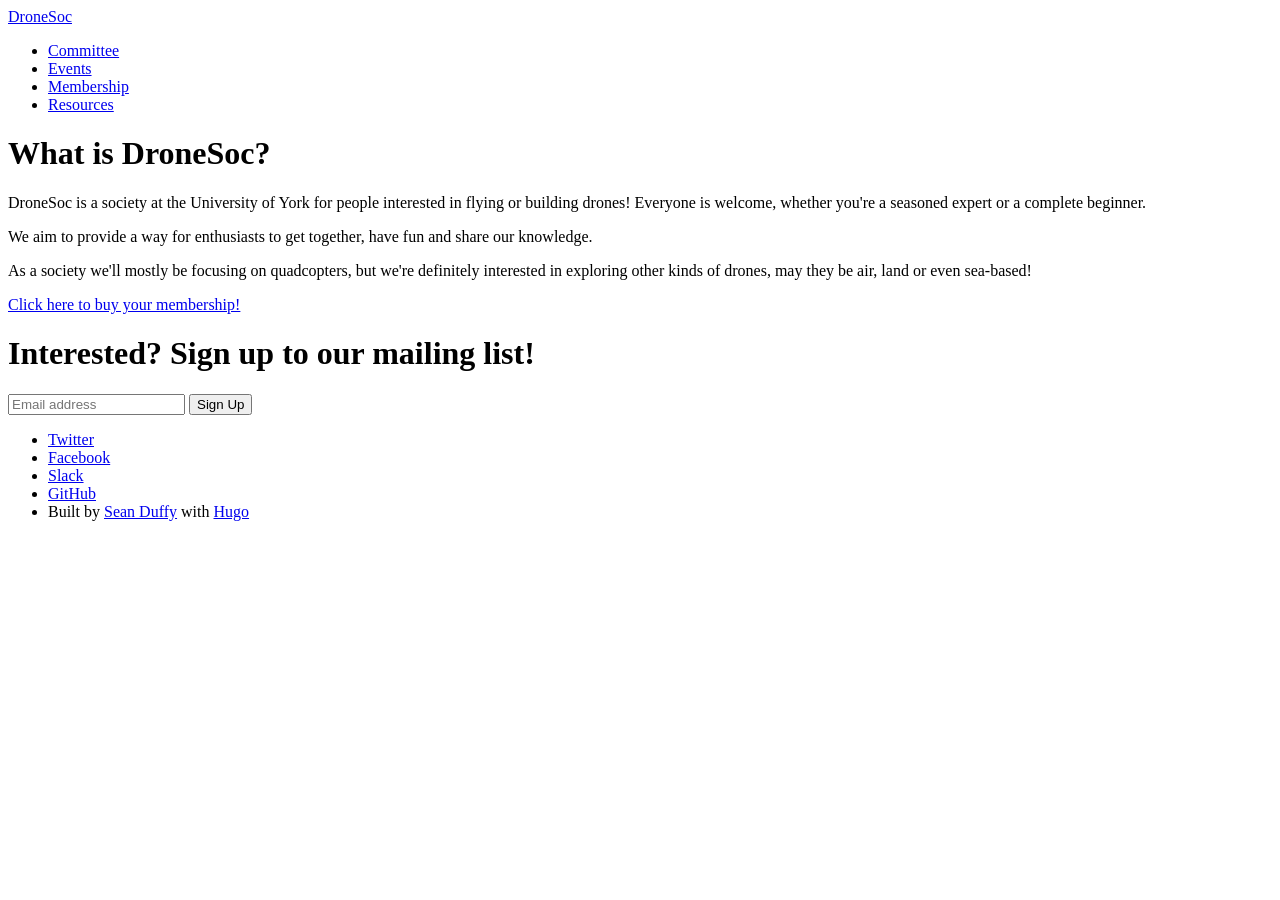
<file: index.html>
<!DOCTYPE html>
<html lang="en-gb">
  <head>
    <meta charset="utf-8">
<meta name="viewport" content="width=device-width, initial-scale=1.0">
<meta name="generator" content="Hugo 0.18.1" />


<title>University of York Drone Society</title>
<meta property="og:title" content="University of York Drone Society">
<meta property="og:type" content="website">



<meta property="description" content="">





<link href="https://dronesoc.co.uk/index.xml" rel="alternate" type="application/rss+xml" title="University of York Drone Society" />


<link rel="stylesheet" href="https://dronesoc.co.uk/css/main.css" media="all">
<link rel="stylesheet" href="//fonts.googleapis.com/css?family=Merriweather:400|Lato:400,400italic,700">
<script src="https://ajax.googleapis.com/ajax/libs/jquery/3.1.1/jquery.min.js"></script>
<script src="https://dronesoc.co.uk/js/main.js"></script>

  </head>
  <body>
    <div class="wrapper">
      <header class="header">
        <nav class="nav"> 
  <a class="nav-logo-text nav-logo" href="https://dronesoc.co.uk/">DroneSoc</a>

  <ul class="nav-links">
    
    <li><a href="/committee/">Committee</a></li>
    
    <li><a href="/events/">Events</a></li>
    
    <li><a href="/membership/">Membership</a></li>
    
    <li><a href="/resources/">Resources</a></li>
    
  </ul>
</nav>

      </header>


<div class="content" role="main">

  <h1>What is DroneSoc?</h1>
  <p>
    DroneSoc is a society at the University of York for people interested in flying or building drones! Everyone is welcome, whether you're a seasoned
    expert or a complete beginner.
  </p>
  <p>
    We aim to provide a way for enthusiasts to get together, have fun and share our knowledge.
  </p>
  <p>
    As a society we'll mostly be focusing on quadcopters, but we're definitely interested in exploring other kinds of drones, may they be air, land or even sea-based!
  </p>

  <div id="membership-button-container">
    <a href="http://www.yusu.org/groups/university-of-york-drone-society-dronesoc/" id="buy-membership">Click here to buy your membership!</a>
  </div>

  <h1>Interested? Sign up to our mailing list!</h1>
  <div id="mc-signup">
    <form action="//dronesoc.us13.list-manage.com/subscribe/post?u=9676b15692435738d0ca65e67&amp;id=60ac470493" method="post" name="mc-embedded-subscribe-form" target="_blank" novalidate="">
      <input type="email" value="" name="EMAIL" class="email" id="mce-EMAIL" placeholder="Email address" required="">
      <div style="position: absolute; left: -5000px;" aria-hidden="true"><input type="text" name="b_9676b15692435738d0ca65e67_60ac470493" tabindex="-1" value=""></div>
      <input type="submit" value="Sign Up" name="subscribe" id="mc-embedded-subscribe" class="button">
    </form>
  </div>

</div>

      <footer class="footer">
        <ul class="footer-links">
          <li>
            <span><a href="https://twitter.com/dronesoc" target="_blank">Twitter</a></span>
          </li>
          <li>
            <span><a href="https://facebook.com/dronesoc" target="_blank">Facebook</a></span>
          </li>
          <li>
            <span><a href="https://dronesoc.slack.com/" target="_blank">Slack</a></span>
          </li>
          <li>
            <span><a href="https://github.com/dronesoc" target="_blank">GitHub</a></span>
          </li>
          <li>
          <span>Built by <a href="http://seanduffy.co.uk" target="_blank">Sean Duffy</a> with <a href="https://gohugo.io/" target="_blank">Hugo</a></span>
          </li>
        </ul>
      </footer>

    </div>

    
  </body>
</html>
</file>
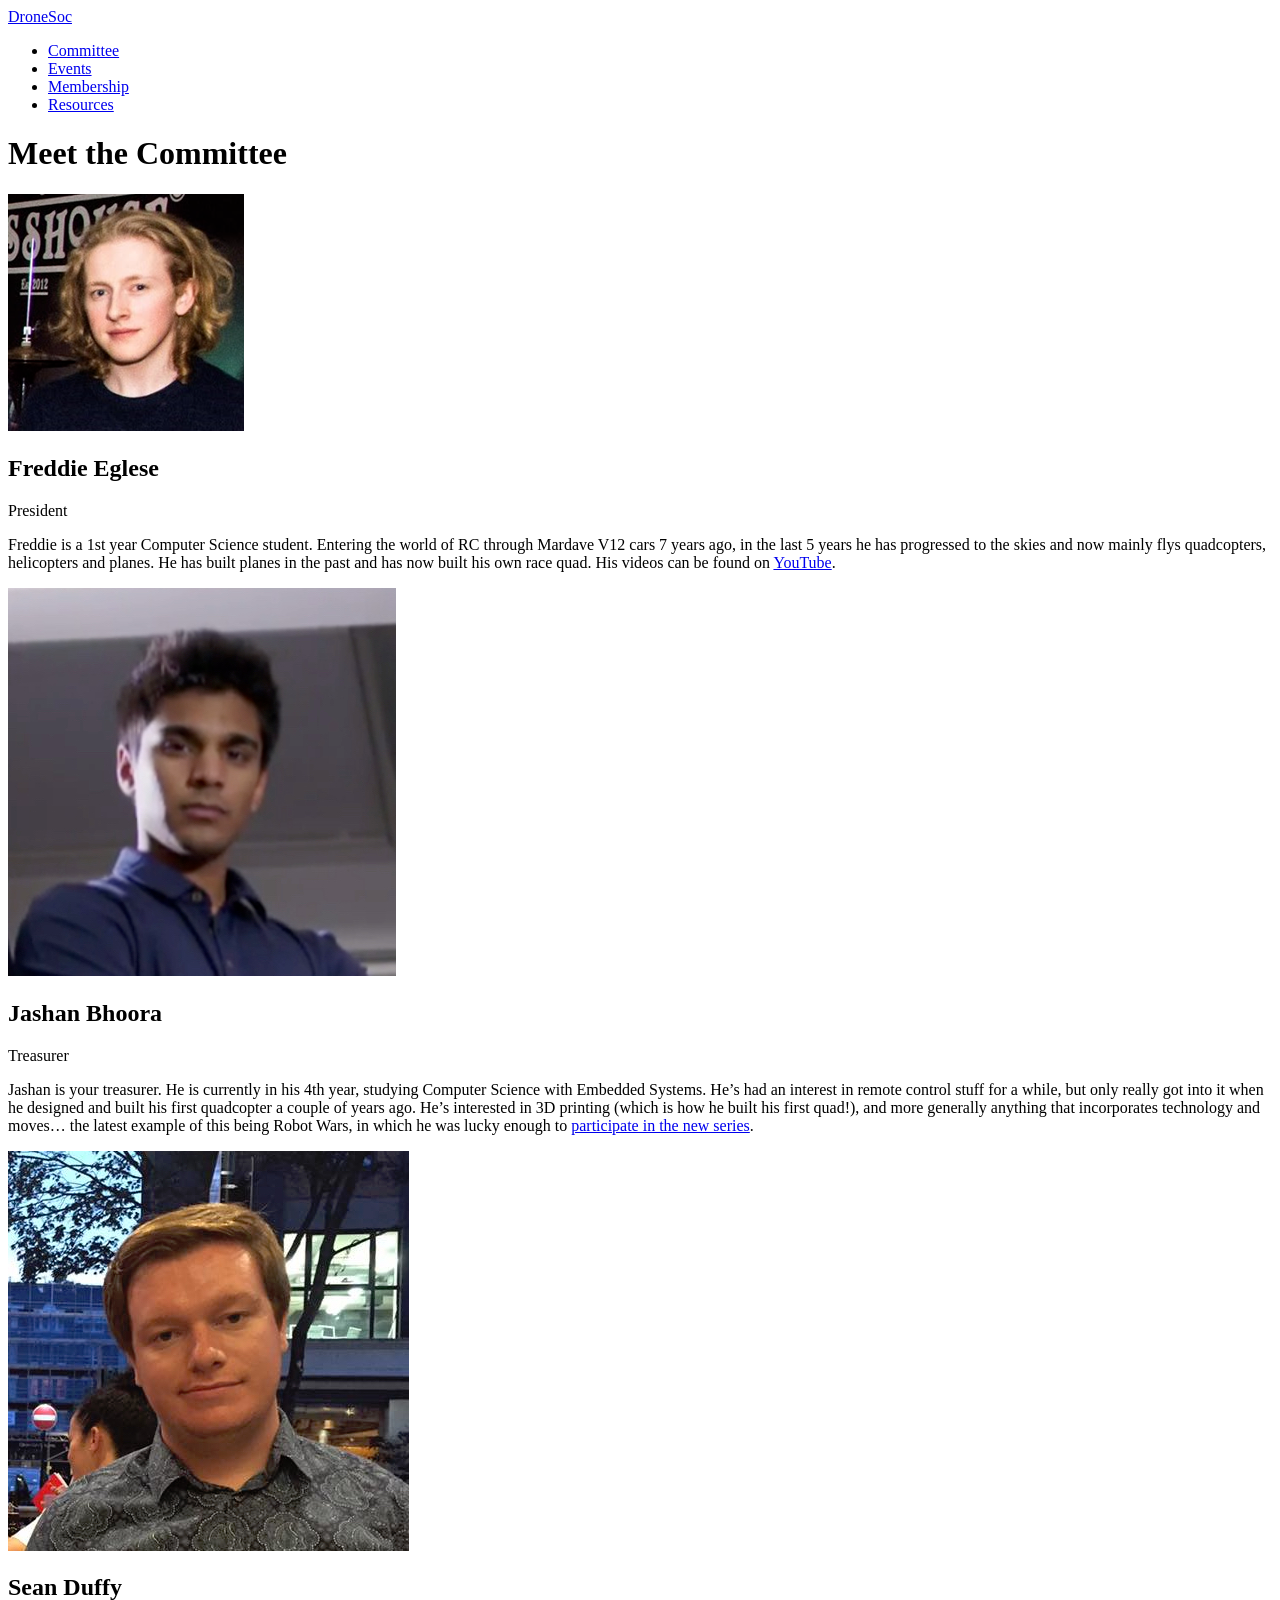
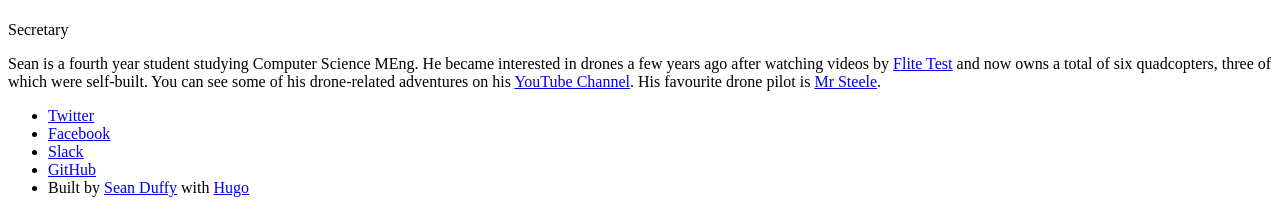
<file: committee/index.html>
<!DOCTYPE html>
<html lang="en-gb">
  <head>
    <meta charset="utf-8">
<meta name="viewport" content="width=device-width, initial-scale=1.0">
<meta name="generator" content="Hugo 0.18.1" />


<title>Committee - University of York Drone Society</title>
<meta property="og:title" content="Committee - University of York Drone Society">



  





<link href="https://dronesoc.co.uk/committee/index.xml" rel="alternate" type="application/rss+xml" title="University of York Drone Society" />


<link rel="stylesheet" href="https://dronesoc.co.uk/css/main.css" media="all">
<link rel="stylesheet" href="//fonts.googleapis.com/css?family=Merriweather:400|Lato:400,400italic,700">
<script src="https://ajax.googleapis.com/ajax/libs/jquery/3.1.1/jquery.min.js"></script>
<script src="https://dronesoc.co.uk/js/main.js"></script>

  </head>
  <body>
    <div class="wrapper">
      <header class="header">
        <nav class="nav"> 
  <a class="nav-logo-text nav-logo" href="https://dronesoc.co.uk/">DroneSoc</a>

  <ul class="nav-links">
    
    <li><a href="/committee/">Committee</a></li>
    
    <li><a href="/events/">Events</a></li>
    
    <li><a href="/membership/">Membership</a></li>
    
    <li><a href="/resources/">Resources</a></li>
    
  </ul>
</nav>

      </header>


<div class="content" role="main">

  <h1>Meet the Committee</h1>
  <div class="bios">
    
      <div class="bio">
        <img src="/images/committee/freddie.png" alt="Picture of ">
        <div class="details">
          <h2>Freddie Eglese</h2>
          <span class="role">President</span>
        </div>
        <p>Freddie is a 1st year Computer Science student. Entering the world of RC through Mardave V12 cars 7 years ago, in the last 5 years he has progressed to the skies and now mainly flys quadcopters, helicopters and planes. He has built planes in the past and has now built his own race quad. His videos can be found on <a href="https://www.youtube.com/channel/UCNufjZgb2WA0I1l3Sv-3SAw">YouTube</a>.</p>

      </div>
    
      <div class="bio">
        <img src="/images/committee/jashan.jpg" alt="Picture of ">
        <div class="details">
          <h2>Jashan Bhoora</h2>
          <span class="role">Treasurer</span>
        </div>
        <p>Jashan is your treasurer. He is currently in his 4th year, studying Computer Science with Embedded Systems. He&rsquo;s had an interest in remote control stuff for a while, but only really got into it when he designed and built his first quadcopter a couple of years ago. He&rsquo;s interested in 3D printing (which is how he built his first quad!), and more generally anything that incorporates technology and moves&hellip; the latest example of this being Robot Wars, in which he was lucky enough to <a href="http://www.infernalcontraption.co.uk">participate in the new series</a>.</p>

      </div>
    
      <div class="bio">
        <img src="/images/committee/sean.jpg" alt="Picture of ">
        <div class="details">
          <h2>Sean Duffy</h2>
          <span class="role">Secretary</span>
        </div>
        <p>Sean is a fourth year student studying Computer Science MEng. He became interested in drones a few years ago after watching videos by <a href="https://www.youtube.com/user/flitetest">Flite Test</a> and now owns a total of six quadcopters, three of which were self-built. You can see some of his drone-related adventures on his <a href="https://www.youtube.com/channel/UC6WZ_1nNi4fiK7X7NN0_wBA">YouTube Channel</a>. His favourite drone pilot is <a href="https://www.youtube.com/watch?v=VKIxOhfoGM0">Mr Steele</a>.</p>

      </div>
    
  </div>
</div>

      <footer class="footer">
        <ul class="footer-links">
          <li>
            <span><a href="https://twitter.com/dronesoc" target="_blank">Twitter</a></span>
          </li>
          <li>
            <span><a href="https://facebook.com/dronesoc" target="_blank">Facebook</a></span>
          </li>
          <li>
            <span><a href="https://dronesoc.slack.com/" target="_blank">Slack</a></span>
          </li>
          <li>
            <span><a href="https://github.com/dronesoc" target="_blank">GitHub</a></span>
          </li>
          <li>
          <span>Built by <a href="http://seanduffy.co.uk" target="_blank">Sean Duffy</a> with <a href="https://gohugo.io/" target="_blank">Hugo</a></span>
          </li>
        </ul>
      </footer>

    </div>

    
  </body>
</html>
</file>
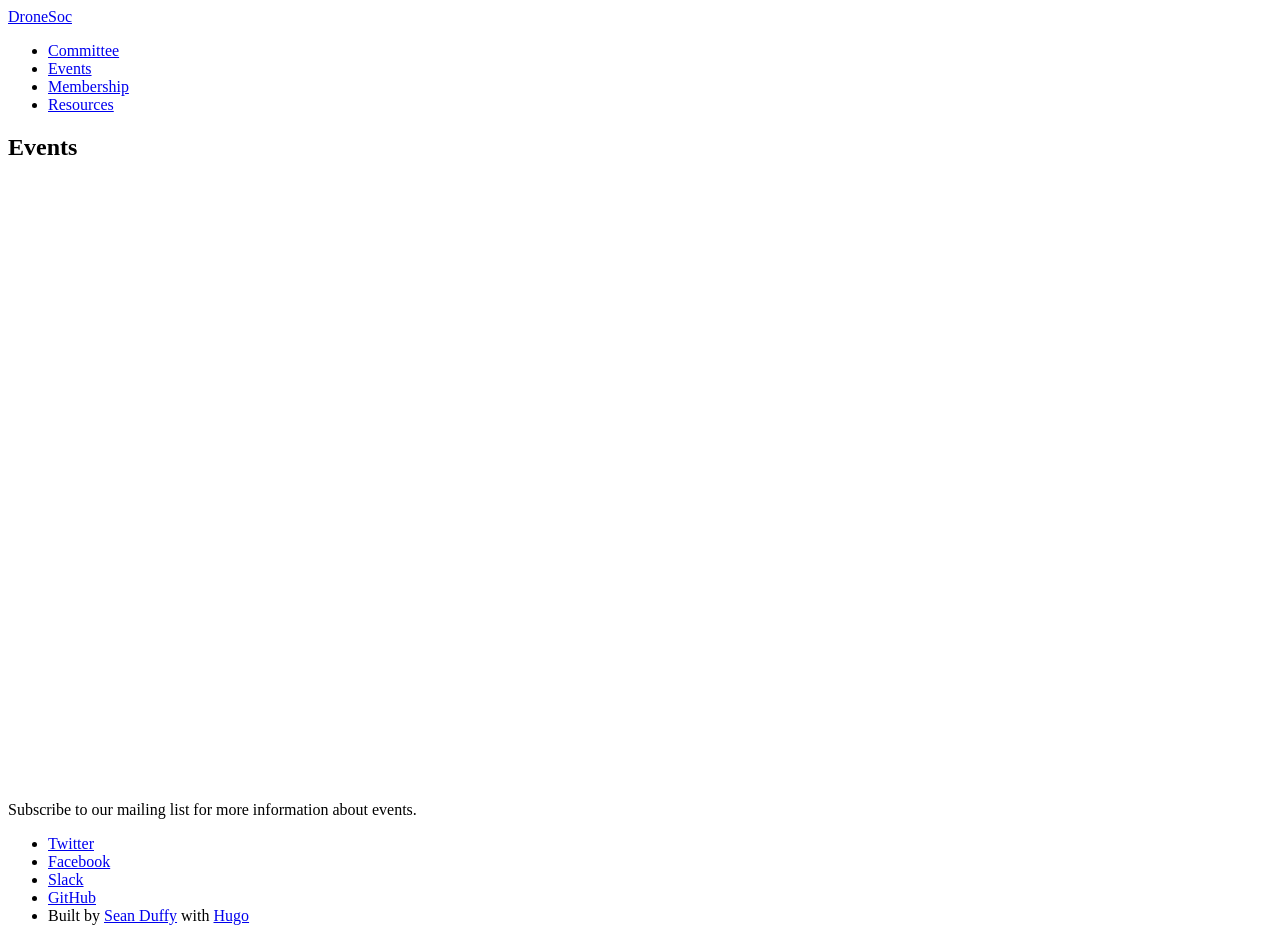
<file: events/index.html>
<!DOCTYPE html>
<html lang="en-gb">
  <head>
    <meta charset="utf-8">
<meta name="viewport" content="width=device-width, initial-scale=1.0">
<meta name="generator" content="Hugo 0.18.1" />


<title>Events - University of York Drone Society</title>
<meta property="og:title" content="Events - University of York Drone Society">



  






<link rel="stylesheet" href="https://dronesoc.co.uk/css/main.css" media="all">
<link rel="stylesheet" href="//fonts.googleapis.com/css?family=Merriweather:400|Lato:400,400italic,700">
<script src="https://ajax.googleapis.com/ajax/libs/jquery/3.1.1/jquery.min.js"></script>
<script src="https://dronesoc.co.uk/js/main.js"></script>

  </head>
  <body>
    <div class="wrapper">
      <header class="header">
        <nav class="nav"> 
  <a class="nav-logo-text nav-logo" href="https://dronesoc.co.uk/">DroneSoc</a>

  <ul class="nav-links">
    
    <li><a href="/committee/">Committee</a></li>
    
    <li><a href="/events/">Events</a></li>
    
    <li><a href="/membership/">Membership</a></li>
    
    <li><a href="/resources/">Resources</a></li>
    
  </ul>
</nav>

      </header>


<main class="content" role="main">

  <article class="article">
    

    <h1 class="article-title">Events</h1>

    

    <div class="article-content">
      <iframe src="https://calendar.google.com/calendar/embed?title=DroneSoc%20Events&amp;showPrint=0&amp;showTabs=0&amp;height=600&amp;wkst=2&amp;hl=en_GB&amp;bgcolor=%23FFFFFF&amp;src=dronesoc%40yusu.org&amp;color=%23B1440E&amp;ctz=Europe%2FLondon" style="border-width:0" width="800" height="600" frameborder="0" scrolling="no"></iframe>
      <p>Subscribe to our mailing list for more information about events.</p>

    </div>
  </article>

  

</main>

      <footer class="footer">
        <ul class="footer-links">
          <li>
            <span><a href="https://twitter.com/dronesoc" target="_blank">Twitter</a></span>
          </li>
          <li>
            <span><a href="https://facebook.com/dronesoc" target="_blank">Facebook</a></span>
          </li>
          <li>
            <span><a href="https://dronesoc.slack.com/" target="_blank">Slack</a></span>
          </li>
          <li>
            <span><a href="https://github.com/dronesoc" target="_blank">GitHub</a></span>
          </li>
          <li>
          <span>Built by <a href="http://seanduffy.co.uk" target="_blank">Sean Duffy</a> with <a href="https://gohugo.io/" target="_blank">Hugo</a></span>
          </li>
        </ul>
      </footer>

    </div>

    
  </body>
</html>
</file>
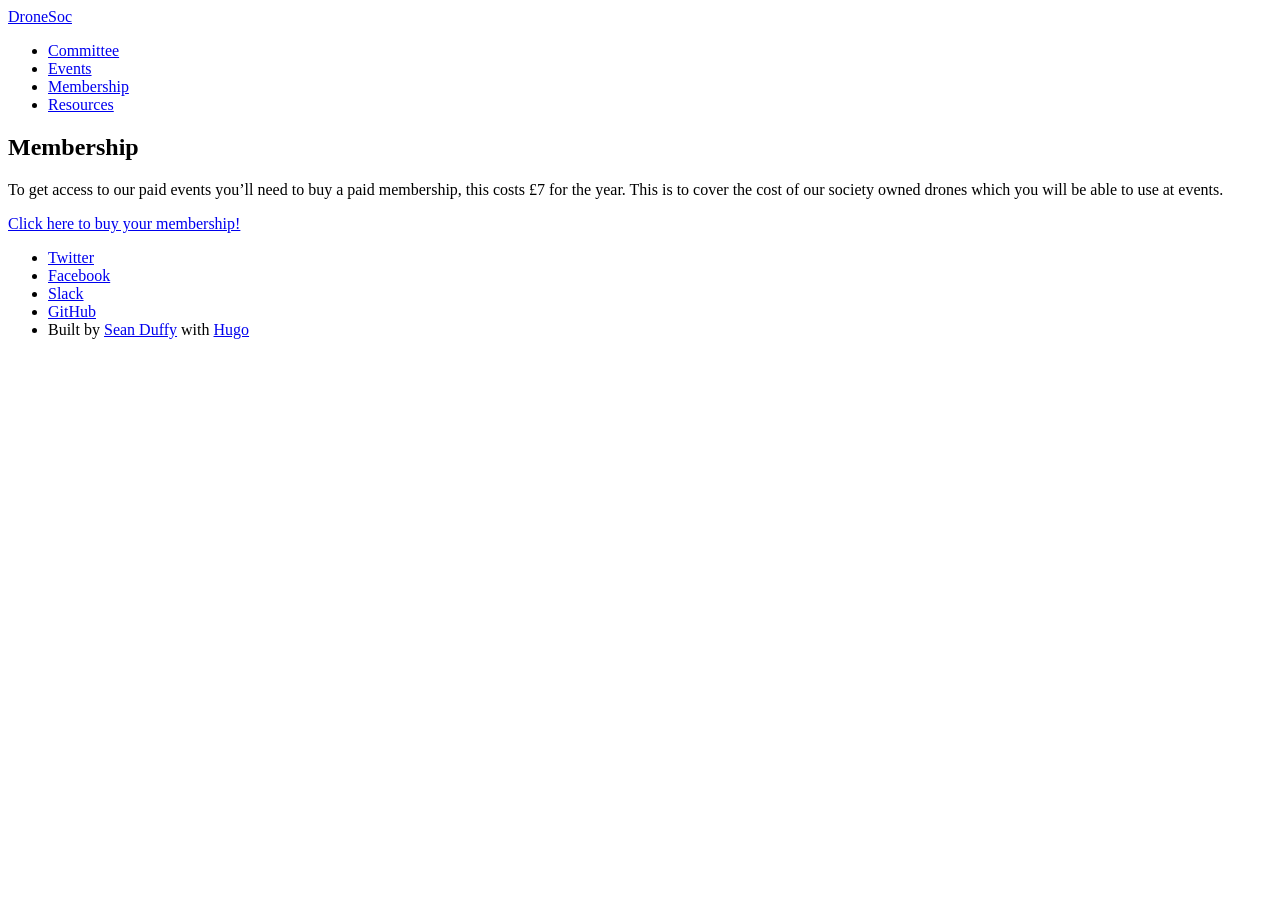
<file: membership/index.html>
<!DOCTYPE html>
<html lang="en-gb">
  <head>
    <meta charset="utf-8">
<meta name="viewport" content="width=device-width, initial-scale=1.0">
<meta name="generator" content="Hugo 0.18.1" />


<title>Membership - University of York Drone Society</title>
<meta property="og:title" content="Membership - University of York Drone Society">



  






<link rel="stylesheet" href="https://dronesoc.co.uk/css/main.css" media="all">
<link rel="stylesheet" href="//fonts.googleapis.com/css?family=Merriweather:400|Lato:400,400italic,700">
<script src="https://ajax.googleapis.com/ajax/libs/jquery/3.1.1/jquery.min.js"></script>
<script src="https://dronesoc.co.uk/js/main.js"></script>

  </head>
  <body>
    <div class="wrapper">
      <header class="header">
        <nav class="nav"> 
  <a class="nav-logo-text nav-logo" href="https://dronesoc.co.uk/">DroneSoc</a>

  <ul class="nav-links">
    
    <li><a href="/committee/">Committee</a></li>
    
    <li><a href="/events/">Events</a></li>
    
    <li><a href="/membership/">Membership</a></li>
    
    <li><a href="/resources/">Resources</a></li>
    
  </ul>
</nav>

      </header>


<main class="content" role="main">

  <article class="article">
    

    <h1 class="article-title">Membership</h1>

    

    <div class="article-content">
      <p>To get access to our paid events you&rsquo;ll need to buy a paid membership, this costs £7 for the year. This is to cover the cost of our society owned drones which you will be able to use at events.</p>

<div id="membership-button-container">
<a href="http://www.yusu.org/groups/university-of-york-drone-society-dronesoc/" id="buy-membership">Click here to buy your membership!</a>
</div>

    </div>
  </article>

  

</main>

      <footer class="footer">
        <ul class="footer-links">
          <li>
            <span><a href="https://twitter.com/dronesoc" target="_blank">Twitter</a></span>
          </li>
          <li>
            <span><a href="https://facebook.com/dronesoc" target="_blank">Facebook</a></span>
          </li>
          <li>
            <span><a href="https://dronesoc.slack.com/" target="_blank">Slack</a></span>
          </li>
          <li>
            <span><a href="https://github.com/dronesoc" target="_blank">GitHub</a></span>
          </li>
          <li>
          <span>Built by <a href="http://seanduffy.co.uk" target="_blank">Sean Duffy</a> with <a href="https://gohugo.io/" target="_blank">Hugo</a></span>
          </li>
        </ul>
      </footer>

    </div>

    
  </body>
</html>
</file>
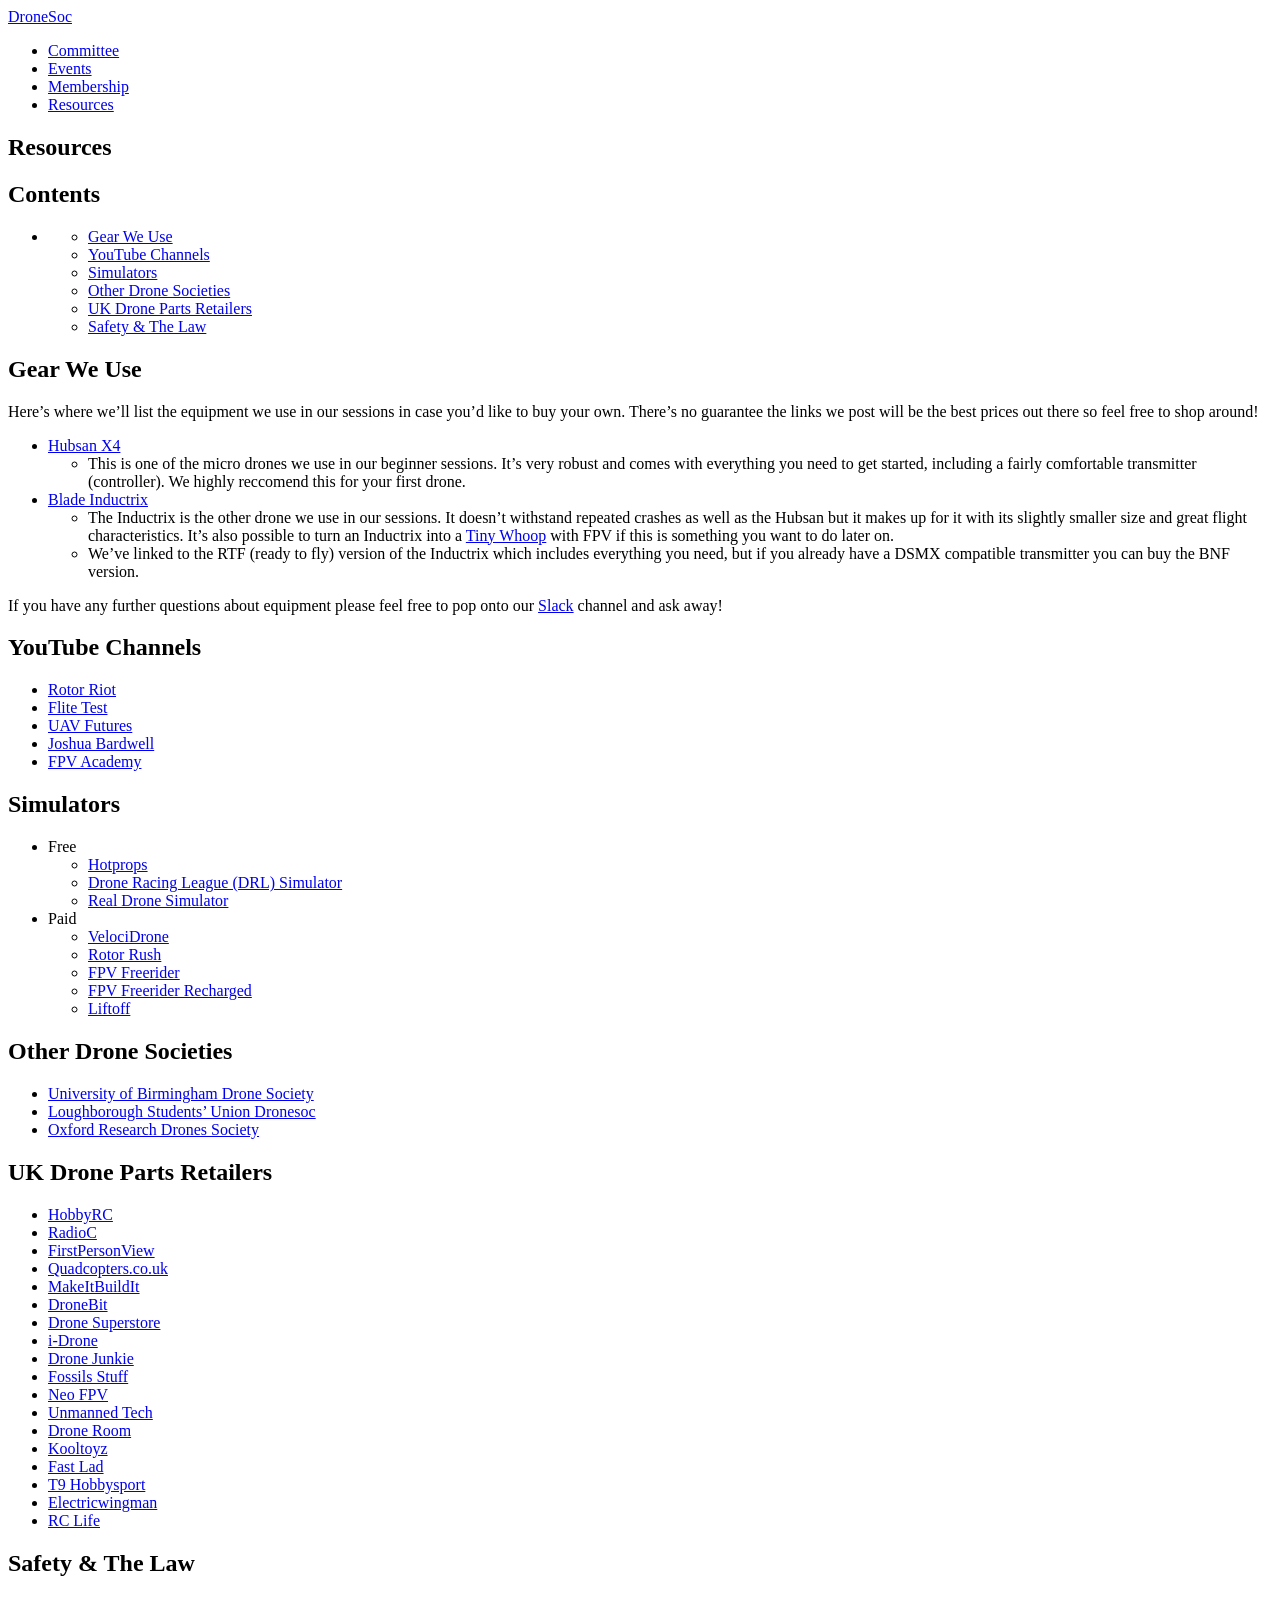
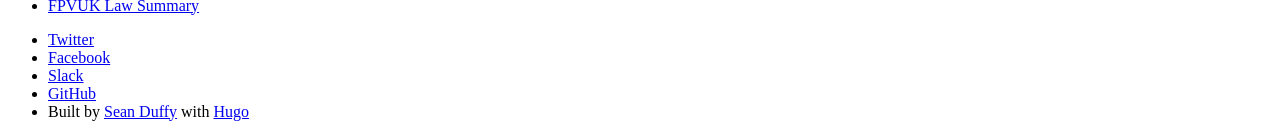
<file: resources/index.html>
<!DOCTYPE html>
<html lang="en-gb">
  <head>
    <meta charset="utf-8">
<meta name="viewport" content="width=device-width, initial-scale=1.0">
<meta name="generator" content="Hugo 0.18.1" />


<title>Resources - University of York Drone Society</title>
<meta property="og:title" content="Resources - University of York Drone Society">



  






<link rel="stylesheet" href="https://dronesoc.co.uk/css/main.css" media="all">
<link rel="stylesheet" href="//fonts.googleapis.com/css?family=Merriweather:400|Lato:400,400italic,700">
<script src="https://ajax.googleapis.com/ajax/libs/jquery/3.1.1/jquery.min.js"></script>
<script src="https://dronesoc.co.uk/js/main.js"></script>

  </head>
  <body>
    <div class="wrapper">
      <header class="header">
        <nav class="nav"> 
  <a class="nav-logo-text nav-logo" href="https://dronesoc.co.uk/">DroneSoc</a>

  <ul class="nav-links">
    
    <li><a href="/committee/">Committee</a></li>
    
    <li><a href="/events/">Events</a></li>
    
    <li><a href="/membership/">Membership</a></li>
    
    <li><a href="/resources/">Resources</a></li>
    
  </ul>
</nav>

      </header>


<main class="content" role="main">

  <article class="article">
    

    <h1 class="article-title">Resources</h1>

    

    <h2>Contents</h2>
    <div id="toc">
      <nav id="TableOfContents">
<ul>
<li>
<ul>
<li><a href="#gear-we-use">Gear We Use</a></li>
<li><a href="#youtube-channels">YouTube Channels</a></li>
<li><a href="#simulators">Simulators</a></li>
<li><a href="#other-drone-societies">Other Drone Societies</a></li>
<li><a href="#uk-drone-parts-retailers">UK Drone Parts Retailers</a></li>
<li><a href="#safety-the-law">Safety &amp; The Law</a></li>
</ul></li>
</ul>
</nav>
    </div>

    <div class="article-content">
      

<h2 id="gear-we-use">Gear We Use</h2>

<p>Here&rsquo;s where we&rsquo;ll list the equipment we use in our sessions in case you&rsquo;d like to buy your own. There&rsquo;s no guarantee
the links we post will be the best prices out there so feel free to shop around!</p>

<ul>
<li><a href="https://www.amazon.co.uk/gp/product/B009M1PO7W/ref=as_li_tl?ie=UTF8&amp;camp=1634&amp;creative=6738&amp;creativeASIN=B009M1PO7W&amp;linkCode=as2&amp;tag=dron0cc-21">Hubsan X4</a>

<ul>
<li>This is one of the micro drones we use in our beginner sessions. It&rsquo;s very robust and comes with everything you need to get started, including a fairly
comfortable transmitter (controller). We highly reccomend this for your first drone.</li>
</ul></li>
<li><a href="http://www.sussex-model-centre.co.uk/shopexd.asp?id=53066">Blade Inductrix</a>

<ul>
<li>The Inductrix is the other drone we use in our sessions. It doesn&rsquo;t withstand repeated crashes as well as the Hubsan
but it makes up for it with its slightly smaller size and great flight characteristics. It&rsquo;s also possible to turn an
Inductrix into a <a href="https://www.youtube.com/watch?v=D_yRN3Q2oM8">Tiny Whoop</a> with FPV if this is something you want to do later on.</li>
<li>We&rsquo;ve linked to the RTF (ready to fly) version of the Inductrix which includes everything you need, but if you already have a
DSMX compatible transmitter you can buy the BNF version.</li>
</ul></li>
</ul>

<p>If you have any further questions about equipment please feel free to pop onto our <a href="http://dronesoc.slack.com">Slack</a> channel and ask away!</p>

<h2 id="youtube-channels">YouTube Channels</h2>

<ul>
<li><a href="https://www.youtube.com/channel/UCemG3VoNCmjP8ucHR2YY7hw">Rotor Riot</a></li>
<li><a href="https://www.youtube.com/user/flitetest">Flite Test</a></li>
<li><a href="https://www.youtube.com/channel/UC3ioIOr3tH6Yz8qzr418R-g">UAV Futures</a></li>
<li><a href="https://www.youtube.com/channel/UCX3eufnI7A2I7IkKHZn8KSQ">Joshua Bardwell</a></li>
<li><a href="https://www.youtube.com/user/xLive2Fly">FPV Academy</a></li>
</ul>

<h2 id="simulators">Simulators</h2>

<ul>
<li>Free

<ul>
<li><a href="http://hotprops-fpv-race.com/home/">Hotprops</a></li>
<li><a href="http://thedroneracingleague.com/simulator/">Drone Racing League (DRL) Simulator</a></li>
<li><a href="http://www.realdronesimulator.com">Real Drone Simulator</a></li>
</ul></li>
<li>Paid

<ul>
<li><a href="https://www.velocidrone.com">VelociDrone</a></li>
<li><a href="http://rotorrush.com">Rotor Rush</a></li>
<li><a href="https://fpv-freerider.itch.io/fpv-freerider">FPV Freerider</a></li>
<li><a href="https://fpv-freerider.itch.io/fpv-freerider-recharged">FPV Freerider Recharged</a></li>
<li><a href="http://store.steampowered.com/app/410340/">Liftoff</a></li>
</ul></li>
</ul>

<h2 id="other-drone-societies">Other Drone Societies</h2>

<ul>
<li><a href="http://students.guild.bham.ac.uk/drone/">University of Birmingham Drone Society</a></li>
<li><a href="http://lsuds.misj.co.uk/index.php">Loughborough Students&rsquo; Union Dronesoc</a></li>
<li><a href="https://oxfordresearchdronessociety.wordpress.com">Oxford Research Drones Society</a></li>
</ul>

<h2 id="uk-drone-parts-retailers">UK Drone Parts Retailers</h2>

<ul>
<li><a href="http://www.hobbyrc.co.uk">HobbyRC</a></li>
<li><a href="http://www.radioc.co.uk">RadioC</a></li>
<li><a href="https://www.firstpersonview.co.uk">FirstPersonView</a></li>
<li><a href="http://www.quadcopters.co.uk">Quadcopters.co.uk</a></li>
<li><a href="http://makeitbuildit.co.uk">MakeItBuildIt</a></li>
<li><a href="https://www.dronebit.co.uk/">DroneBit</a></li>
<li><a href="https://www.dronesuperstore.co.uk">Drone Superstore</a></li>
<li><a href="http://www.i-drone.co.uk">i-Drone</a></li>
<li><a href="http://www.dronejunkie.co.uk">Drone Junkie</a></li>
<li><a href="https://www.fossilsstuff.com">Fossils Stuff</a></li>
<li><a href="https://shop.neofpv.com">Neo FPV</a></li>
<li><a href="https://www.unmannedtechshop.co.uk">Unmanned Tech</a></li>
<li><a href="https://droneroom.co.uk/index.php">Drone Room</a></li>
<li><a href="https://www.kooltoyz.co.uk">Kooltoyz</a></li>
<li><a href="http://www.fast-lad.co.uk/store/">Fast Lad</a></li>
<li><a href="https://www.t9hobbysport.com">T9 Hobbysport</a></li>
<li><a href="https://www.electricwingman.com">Electricwingman</a></li>
<li><a href="http://rclife.co.uk">RC Life</a></li>
</ul>

<h2 id="safety-the-law">Safety &amp; The Law</h2>

<ul>
<li><a href="http://www.fpvuk.org/fpv-law/">FPVUK Law Summary</a></li>
</ul>

    </div>
  </article>

  

</main>

      <footer class="footer">
        <ul class="footer-links">
          <li>
            <span><a href="https://twitter.com/dronesoc" target="_blank">Twitter</a></span>
          </li>
          <li>
            <span><a href="https://facebook.com/dronesoc" target="_blank">Facebook</a></span>
          </li>
          <li>
            <span><a href="https://dronesoc.slack.com/" target="_blank">Slack</a></span>
          </li>
          <li>
            <span><a href="https://github.com/dronesoc" target="_blank">GitHub</a></span>
          </li>
          <li>
          <span>Built by <a href="http://seanduffy.co.uk" target="_blank">Sean Duffy</a> with <a href="https://gohugo.io/" target="_blank">Hugo</a></span>
          </li>
        </ul>
      </footer>

    </div>

    
  </body>
</html>
</file>
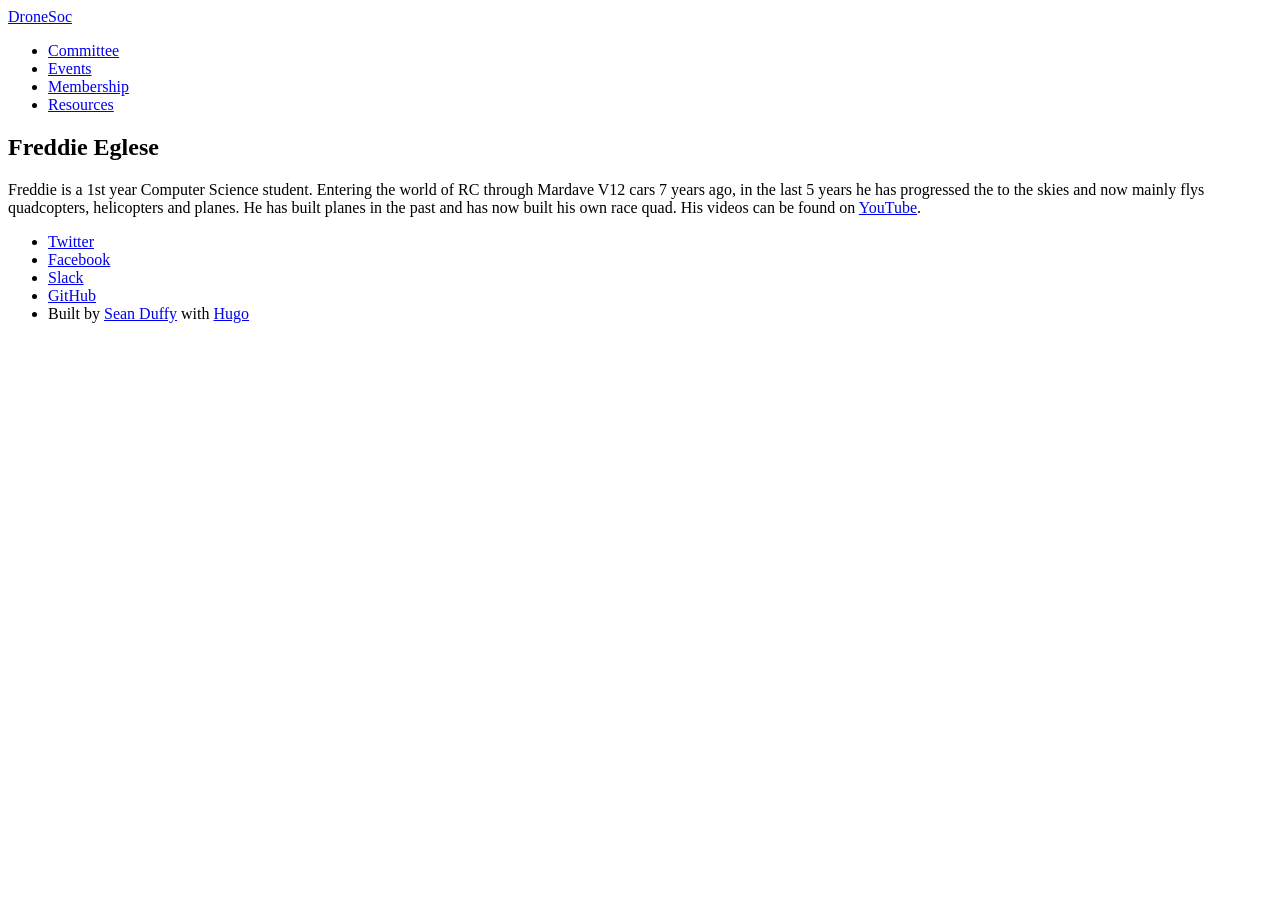
<file: committee/freddie/index.html>
<!DOCTYPE html>
<html lang="en-gb">
  <head>
    <meta charset="utf-8">
<meta name="viewport" content="width=device-width, initial-scale=1.0">
<meta name="generator" content="Hugo 0.18.1" />


<title>Freddie Eglese - University of York Drone Society</title>
<meta property="og:title" content="Freddie Eglese - University of York Drone Society">



  






<link rel="stylesheet" href="https://dronesoc.co.uk/css/main.css" media="all">
<link rel="stylesheet" href="//fonts.googleapis.com/css?family=Merriweather:400|Lato:400,400italic,700">
<script src="https://ajax.googleapis.com/ajax/libs/jquery/3.1.1/jquery.min.js"></script>
<script src="https://dronesoc.co.uk/js/main.js"></script>

  </head>
  <body>
    <div class="wrapper">
      <header class="header">
        <nav class="nav"> 
  <a class="nav-logo-text nav-logo" href="https://dronesoc.co.uk/">DroneSoc</a>

  <ul class="nav-links">
    
    <li><a href="/committee/">Committee</a></li>
    
    <li><a href="/events/">Events</a></li>
    
    <li><a href="/membership/">Membership</a></li>
    
    <li><a href="/resources/">Resources</a></li>
    
  </ul>
</nav>

      </header>


<main class="content" role="main">

  <article class="article">
    

    <h1 class="article-title">Freddie Eglese</h1>

    

    <div class="article-content">
      <p>Freddie is a 1st year Computer Science student. Entering the world of RC through Mardave V12 cars 7 years ago, in the last 5 years he has progressed the to the skies and now mainly flys quadcopters, helicopters and planes. He has built planes in the past and has now built his own race quad. His videos can be found on <a href="https://www.youtube.com/channel/UCNufjZgb2WA0I1l3Sv-3SAw">YouTube</a>.</p>

    </div>
  </article>

  

</main>

      <footer class="footer">
        <ul class="footer-links">
          <li>
            <span><a href="https://twitter.com/dronesoc" target="_blank">Twitter</a></span>
          </li>
          <li>
            <span><a href="https://facebook.com/dronesoc" target="_blank">Facebook</a></span>
          </li>
          <li>
            <span><a href="https://dronesoc.slack.com/" target="_blank">Slack</a></span>
          </li>
          <li>
            <span><a href="https://github.com/dronesoc" target="_blank">GitHub</a></span>
          </li>
          <li>
          <span>Built by <a href="http://seanduffy.co.uk" target="_blank">Sean Duffy</a> with <a href="https://gohugo.io/" target="_blank">Hugo</a></span>
          </li>
        </ul>
      </footer>

    </div>

    
  </body>
</html>
</file>
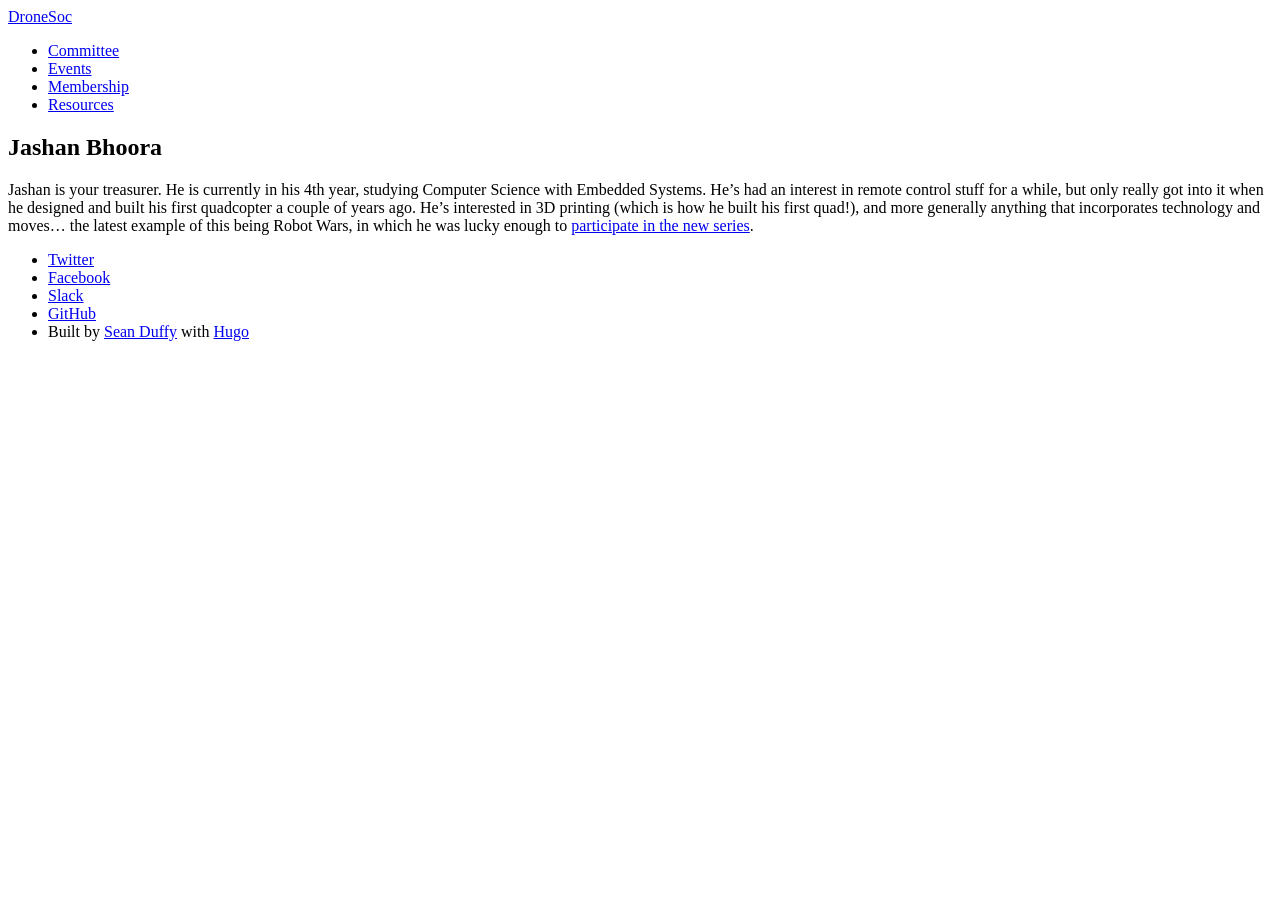
<file: committee/jashan/index.html>
<!DOCTYPE html>
<html lang="en-gb">
  <head>
    <meta charset="utf-8">
<meta name="viewport" content="width=device-width, initial-scale=1.0">
<meta name="generator" content="Hugo 0.18.1" />


<title>Jashan Bhoora - University of York Drone Society</title>
<meta property="og:title" content="Jashan Bhoora - University of York Drone Society">



  






<link rel="stylesheet" href="https://dronesoc.co.uk/css/main.css" media="all">
<link rel="stylesheet" href="//fonts.googleapis.com/css?family=Merriweather:400|Lato:400,400italic,700">
<script src="https://ajax.googleapis.com/ajax/libs/jquery/3.1.1/jquery.min.js"></script>
<script src="https://dronesoc.co.uk/js/main.js"></script>

  </head>
  <body>
    <div class="wrapper">
      <header class="header">
        <nav class="nav"> 
  <a class="nav-logo-text nav-logo" href="https://dronesoc.co.uk/">DroneSoc</a>

  <ul class="nav-links">
    
    <li><a href="/committee/">Committee</a></li>
    
    <li><a href="/events/">Events</a></li>
    
    <li><a href="/membership/">Membership</a></li>
    
    <li><a href="/resources/">Resources</a></li>
    
  </ul>
</nav>

      </header>


<main class="content" role="main">

  <article class="article">
    

    <h1 class="article-title">Jashan Bhoora</h1>

    

    <div class="article-content">
      <p>Jashan is your treasurer. He is currently in his 4th year, studying Computer Science with Embedded Systems. He&rsquo;s had an interest in remote control stuff for a while, but only really got into it when he designed and built his first quadcopter a couple of years ago. He&rsquo;s interested in 3D printing (which is how he built his first quad!), and more generally anything that incorporates technology and moves&hellip; the latest example of this being Robot Wars, in which he was lucky enough to <a href="http://www.infernalcontraption.co.uk">participate in the new series</a>.</p>

    </div>
  </article>

  

</main>

      <footer class="footer">
        <ul class="footer-links">
          <li>
            <span><a href="https://twitter.com/dronesoc" target="_blank">Twitter</a></span>
          </li>
          <li>
            <span><a href="https://facebook.com/dronesoc" target="_blank">Facebook</a></span>
          </li>
          <li>
            <span><a href="https://dronesoc.slack.com/" target="_blank">Slack</a></span>
          </li>
          <li>
            <span><a href="https://github.com/dronesoc" target="_blank">GitHub</a></span>
          </li>
          <li>
          <span>Built by <a href="http://seanduffy.co.uk" target="_blank">Sean Duffy</a> with <a href="https://gohugo.io/" target="_blank">Hugo</a></span>
          </li>
        </ul>
      </footer>

    </div>

    
  </body>
</html>
</file>
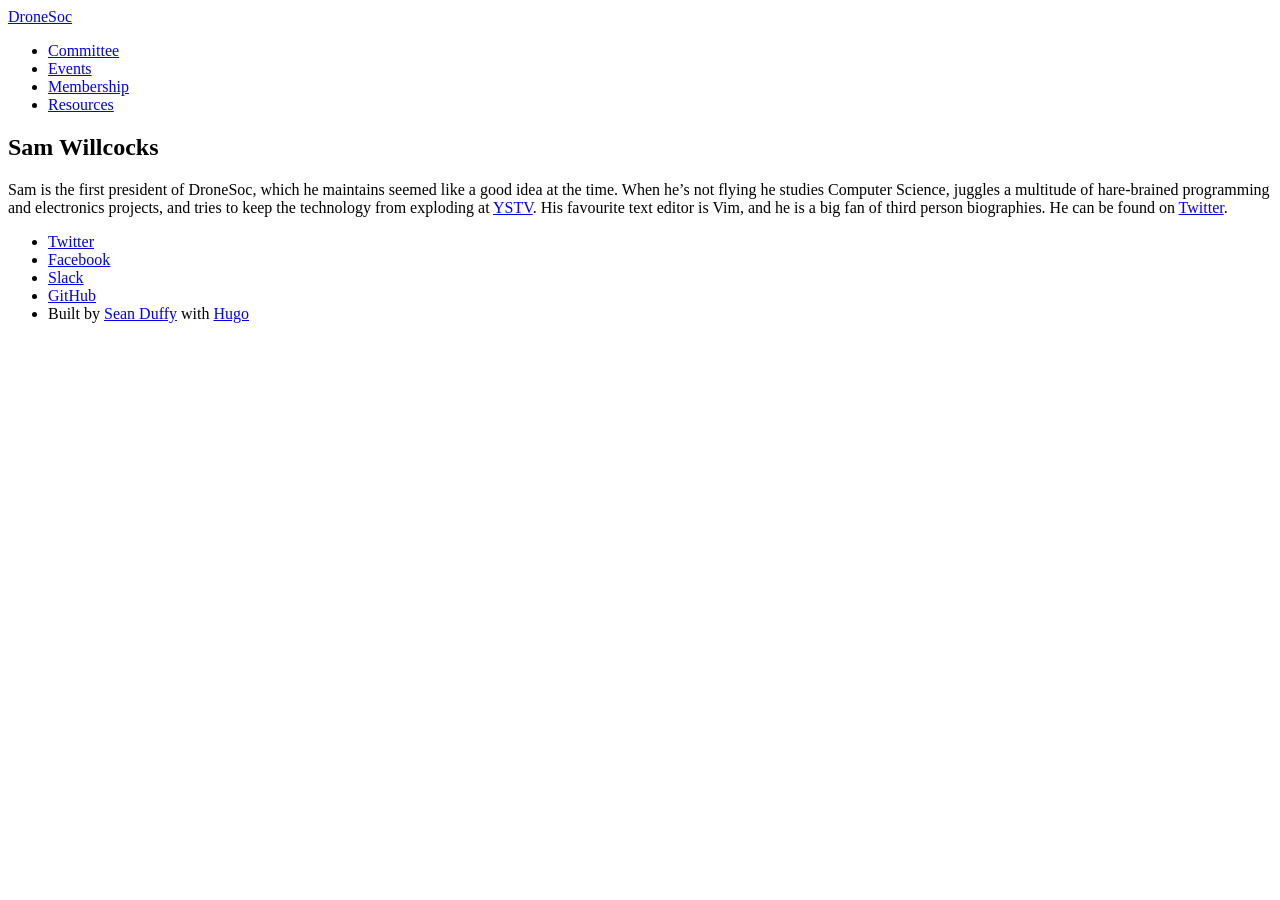
<file: committee/samw/index.html>
<!DOCTYPE html>
<html lang="en-gb">
  <head>
    <meta charset="utf-8">
<meta name="viewport" content="width=device-width, initial-scale=1.0">
<meta name="generator" content="Hugo 0.18.1" />


<title>Sam Willcocks - University of York Drone Society</title>
<meta property="og:title" content="Sam Willcocks - University of York Drone Society">



  






<link rel="stylesheet" href="https://dronesoc.co.uk/css/main.css" media="all">
<link rel="stylesheet" href="//fonts.googleapis.com/css?family=Merriweather:400|Lato:400,400italic,700">

  </head>
  <body>
    <div class="wrapper">
      <header class="header">
        <nav class="nav"> 
  <a class="nav-logo-text nav-logo" href="https://dronesoc.co.uk/">DroneSoc</a>

  <ul class="nav-links">
    
    <li><a href="/committee/">Committee</a></li>
    
    <li><a href="/events/">Events</a></li>
    
    <li><a href="/membership/">Membership</a></li>
    
    <li><a href="/resources/">Resources</a></li>
    
  </ul>
</nav>

      </header>


<main class="content" role="main">

  <article class="article">
    

    <h1 class="article-title">Sam Willcocks</h1>

    

    <div class="article-content">
      <p>Sam is the first president of DroneSoc, which he maintains seemed like a good idea at the time. When he&rsquo;s not flying he studies Computer Science, juggles a multitude of hare-brained programming and electronics projects, and tries to keep the technology from exploding at <a href="https://ystv.co.uk">YSTV</a>. His favourite text editor is Vim, and he is a big fan of third person biographies. He can be found on <a href="https://twitter.com/swlcx">Twitter</a>.</p>

    </div>
  </article>

  

</main>

      <footer class="footer">
        <ul class="footer-links">
          <li>
            <span><a href="https://twitter.com/dronesoc" target="_blank">Twitter</a></span>
          </li>
          <li>
            <span><a href="https://facebook.com/dronesoc" target="_blank">Facebook</a></span>
          </li>
          <li>
            <span><a href="https://dronesoc.slack.com/" target="_blank">Slack</a></span>
          </li>
          <li>
            <span><a href="https://github.com/dronesoc" target="_blank">GitHub</a></span>
          </li>
          <li>
          <span>Built by <a href="http://seanduffy.co.uk" target="_blank">Sean Duffy</a> with <a href="https://gohugo.io/" target="_blank">Hugo</a></span>
          </li>
        </ul>
      </footer>

    </div>

    
  </body>
</html>
</file>
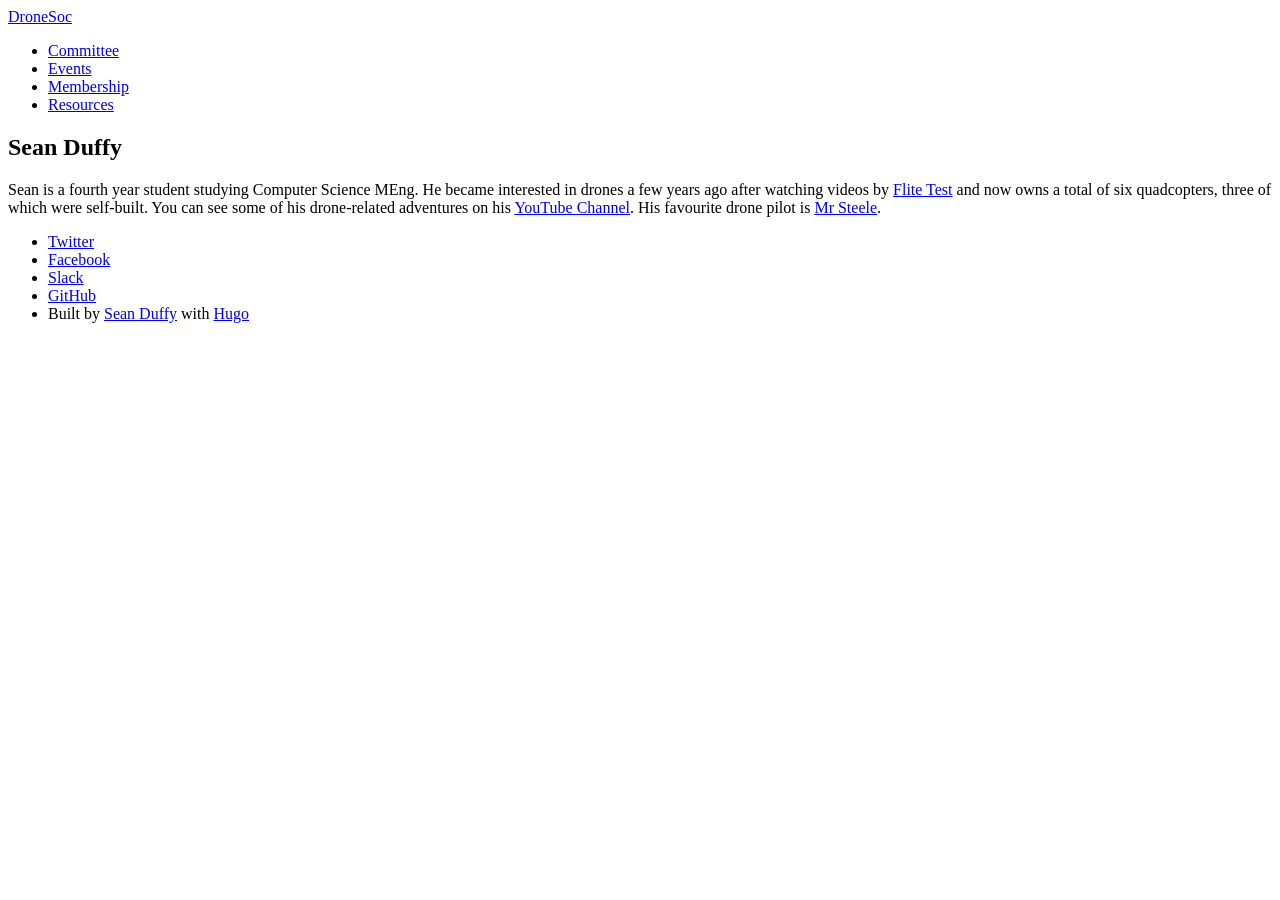
<file: committee/sean/index.html>
<!DOCTYPE html>
<html lang="en-gb">
  <head>
    <meta charset="utf-8">
<meta name="viewport" content="width=device-width, initial-scale=1.0">
<meta name="generator" content="Hugo 0.18.1" />


<title>Sean Duffy - University of York Drone Society</title>
<meta property="og:title" content="Sean Duffy - University of York Drone Society">



  






<link rel="stylesheet" href="https://dronesoc.co.uk/css/main.css" media="all">
<link rel="stylesheet" href="//fonts.googleapis.com/css?family=Merriweather:400|Lato:400,400italic,700">

  </head>
  <body>
    <div class="wrapper">
      <header class="header">
        <nav class="nav"> 
  <a class="nav-logo-text nav-logo" href="https://dronesoc.co.uk/">DroneSoc</a>

  <ul class="nav-links">
    
    <li><a href="/committee/">Committee</a></li>
    
    <li><a href="/events/">Events</a></li>
    
    <li><a href="/membership/">Membership</a></li>
    
    <li><a href="/resources/">Resources</a></li>
    
  </ul>
</nav>

      </header>


<main class="content" role="main">

  <article class="article">
    

    <h1 class="article-title">Sean Duffy</h1>

    

    <div class="article-content">
      <p>Sean is a fourth year student studying Computer Science MEng. He became interested in drones a few years ago after watching videos by <a href="https://www.youtube.com/user/flitetest">Flite Test</a> and now owns a total of six quadcopters, three of which were self-built. You can see some of his drone-related adventures on his <a href="https://www.youtube.com/channel/UC6WZ_1nNi4fiK7X7NN0_wBA">YouTube Channel</a>. His favourite drone pilot is <a href="https://www.youtube.com/watch?v=VKIxOhfoGM0">Mr Steele</a>.</p>

    </div>
  </article>

  

</main>

      <footer class="footer">
        <ul class="footer-links">
          <li>
            <span><a href="https://twitter.com/dronesoc" target="_blank">Twitter</a></span>
          </li>
          <li>
            <span><a href="https://facebook.com/dronesoc" target="_blank">Facebook</a></span>
          </li>
          <li>
            <span><a href="https://dronesoc.slack.com/" target="_blank">Slack</a></span>
          </li>
          <li>
            <span><a href="https://github.com/dronesoc" target="_blank">GitHub</a></span>
          </li>
          <li>
          <span>Built by <a href="http://seanduffy.co.uk" target="_blank">Sean Duffy</a> with <a href="https://gohugo.io/" target="_blank">Hugo</a></span>
          </li>
        </ul>
      </footer>

    </div>

    
  </body>
</html>
</file>
